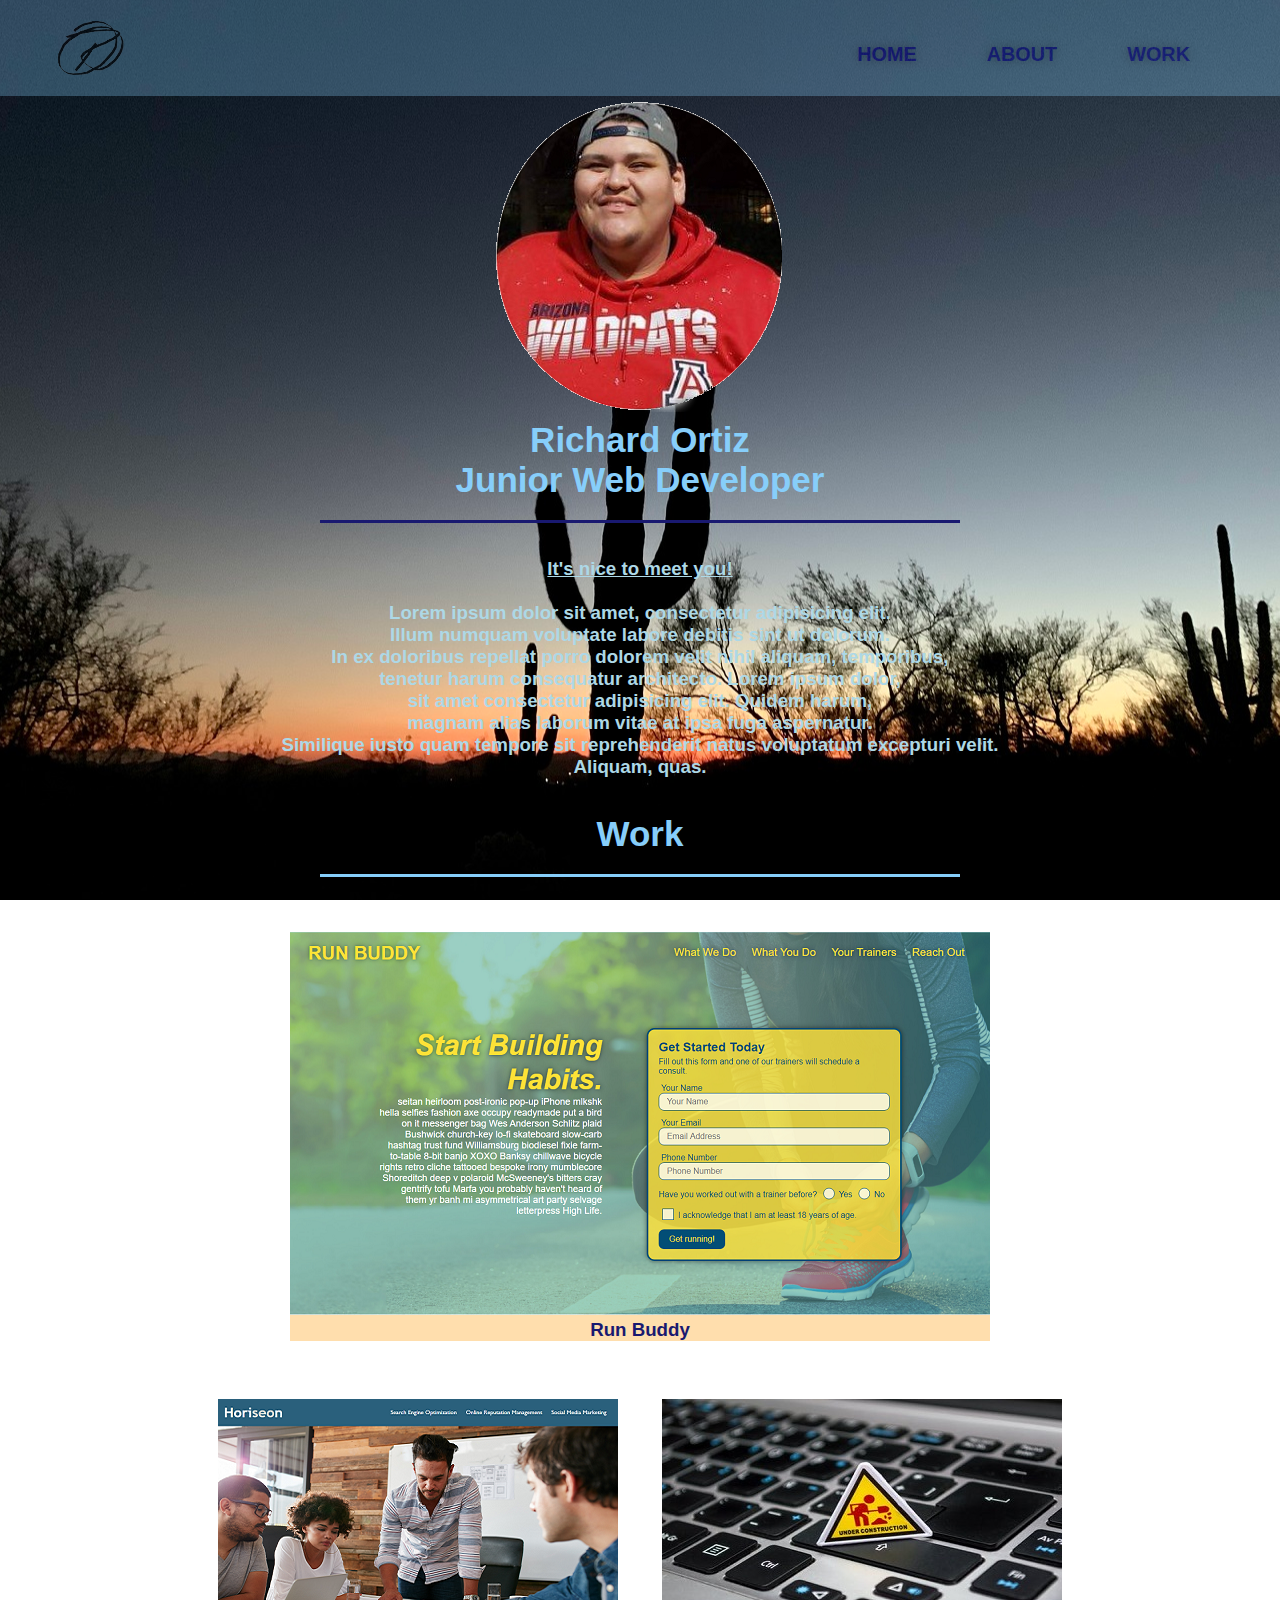
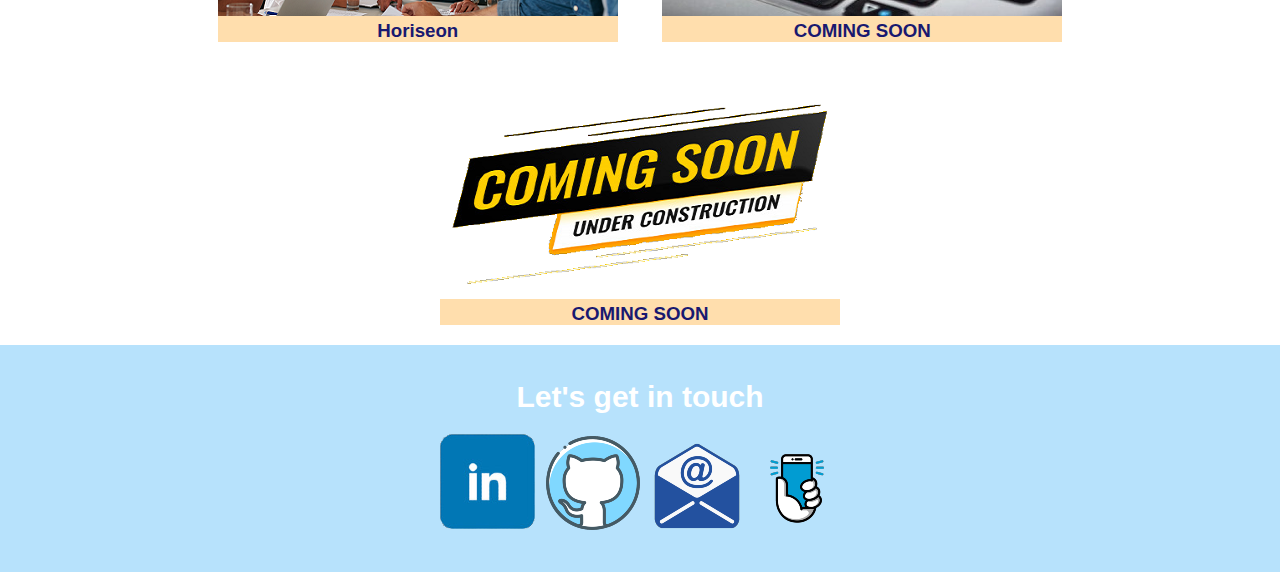
<file: index.html>
<!DOCTYPE html>
<html lang="en">
<head>
    <meta charset="UTF-8">
    <meta name="viewport" content="width=device-width, initial-scale=1.0" />
    <link rel="stylesheet" href="./assets/css/style.css" />
    <title>🤙🏽Richard Ortiz - Portfolio🤘🏽</title>
</head>

<body>
    <!-- Header Nav -->
<header>
<img src="./assets/images/initials.png">
<nav>
    <ul>
    <li><a href="index.html">HOME</a></li>
    <li><a href="about.html">ABOUT</a></li>
    <li><a href="#Work">WORK</a></li>
    </ul>
 </nav>
</header>

<section id="Intro" class="intro">
        <h2 id="About" class="section-title secondary-border">
            <img src="./assets/images/RitchieUofA.png"></a><br>
            Richard Ortiz<br>
            Junior Web Developer<br></h2>
            <h3><u>It's nice to meet you!</u><br><br>
            <ul>Lorem ipsum dolor sit amet, consectetur adipisicing elit.<br>
                Illum numquam voluptate labore debitis sint ut dolorum.<br> 
                In ex doloribus repellat porro dolorem velit nihil aliquam, temporibus,<br>
                tenetur harum consequatur architecto. Lorem ipsum dolor,<br>
                sit amet consectetur adipisicing elit. Quidem harum,<br>
                magnam alias laborum vitae at ipsa fuga aspernatur.<br>
                Similique iusto quam tempore sit reprehenderit natus voluptatum excepturi velit.<br> 
                Aliquam, quas.</ul></h3><br><br>
</section>

<!-- Work Placeholder -->
    <section id="Work">
       <!-- Background Image -->
        <div class="flex-row">
          <h2 id="Work1" class="section-title primary-border">
             Work 
          </h2>
        </div>
    </section>
    
    <div class="container">
        <div class="Work1">
            <a href="https://xritchie91.github.io/run-buddy/">
                <img src="./assets/images/RunBuddy.png" alt="Run Buddy" /></a>
              <h3 class="trainer-name">Run Buddy</h3>
        </div><br><br>
  
        <div class="Work2">
            <a href="https://xritchie91.github.io/Horiseon/"><img src="./assets/images/Horiseon.png" alt="Horiseon" /></a>
              <h3 class="trainer-name">Horiseon</h3>
        </div>
  
        <div class="Work2">
            <img src="./assets/images/Coming Soon 3.jpeg" alt="Coming Soon" />
              <h3 class="trainer-name">COMING SOON</h3>
        </div>

        <div class="Work2">
            <img src="./assets/images/Coming Soon 2.png" alt="Coming Soon" />
              <h3 class="trainer-name">COMING SOON</h3>
        </div>
    </div>
<!-- Work end -->

<!-- footer -->
<footer id="Contact">
    <h2>Let's get in touch</h2><br>
    <!--LinkedIn-->
    <a href="https://www.linkedin.com/in/richard-ortiz-6a8a82bb/">
        <img src="./assets/images/linkedin.png"></a>
        <!--GitHub-->
    <a href="https://github.com/xRitchie91">
        <img src="./assets/images/github.png"></a>
        <!--Email-->
    <a href="mailto:rportiz91@gmail.com">
        <img src="./assets/images/email.png"></a>
        <!--Cell-->
    <a href="tel:7374205488"><img src="assets/images/phone.png"></a>    
   </body>
  </html> 
<!-- footer end -->
</file>
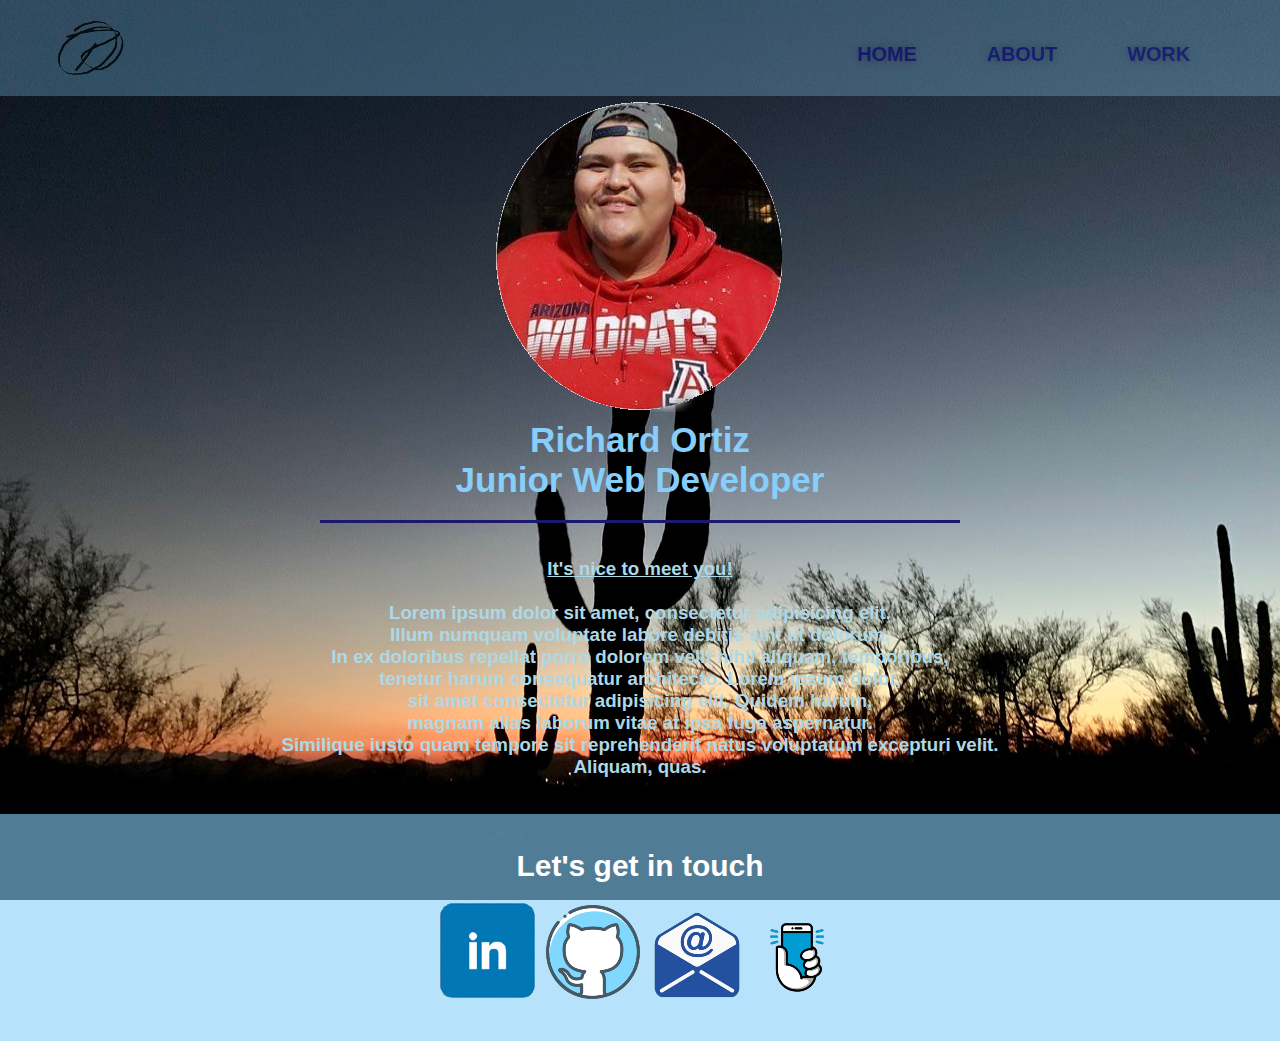
<file: about.html>
<!DOCTYPE html>
<html lang="en">
<head>
    <meta charset="UTF-8">
    <meta name="viewport" content="width=device-width, initial-scale=1.0" />
    <link rel="stylesheet" href="./assets/css/style.css" />
    <title>🤙🏽Richard Ortiz - Portfolio🤘🏽</title>
</head>

<body>
    <!-- Header Nav -->
<header>
<img src="./assets/images/initials.png">
<nav>
    <ul>
    <li><a href="index.html">HOME</a></li>
    <li><a href="#About">ABOUT</a></li>
    <li><a href="#Work">WORK</a></li>
    </ul>
 </nav>
</header>

<section id="Intro" class="intro">
        <h2 id="About" class="section-title secondary-border">
            <img src="./assets/images/RitchieUofA.png"></a><br>
            Richard Ortiz<br>
            Junior Web Developer<br>
        </h2>
            <h3><u>It's nice to meet you!</u><br><br>
            <ul>Lorem ipsum dolor sit amet, consectetur adipisicing elit.<br>
                Illum numquam voluptate labore debitis sint ut dolorum.<br> 
                In ex doloribus repellat porro dolorem velit nihil aliquam, temporibus,<br>
                tenetur harum consequatur architecto. Lorem ipsum dolor,<br>
                sit amet consectetur adipisicing elit. Quidem harum,<br>
                magnam alias laborum vitae at ipsa fuga aspernatur.<br>
                Similique iusto quam tempore sit reprehenderit natus voluptatum excepturi velit.<br> 
                Aliquam, quas.</ul></h3><br><br>
</section>


<!-- footer -->
<footer id="Contact">
    <h2>Let's get in touch</h2><br>
    <!--LinkedIn-->
    <a href="https://www.linkedin.com/in/richard-ortiz-6a8a82bb/">
        <img src="./assets/images/linkedin.png"></a>
        <!--GitHub-->
    <a href="https://github.com/xRitchie91">
        <img src="./assets/images/github.png"></a>
        <!--Email-->
    <a href="mailto:rportiz91@gmail.com">
        <img src="./assets/images/email.png"></a>
        <!--Cell-->
    <a href="tel:7374205488"><img src="assets/images/phone.png"></a>    
   </body>
  </html> 
<!-- footer end -->
</file>
<file: assets/css/style.css>
* {
    box-sizing: border-box;
    margin: 0;
    padding: 0;
  }
  
body {
    color: lightblue;
    font-family: Verdana, Geneva, Tahoma, sans-serif;
    background-image: url('../images/Saguaro\ Sunset.jpeg');
    background-position: center;
    background-attachment: fixed;
  }


  /* header and nav */
header {
    padding: 20px 55px;
    background-color: lightskyblue;
    opacity: 0.3;
    background-size: cover;
    background-position: bottom;
    background-position: 80%;
    display: flex;
    justify-content: space-between;
    align-items: flex-end;
    flex-wrap: wrap;
    position: -webkit-sticky;
    top: 0;
    z-index: 999;
  }

header h1 a {
    font-weight: unset;
    margin: 0;
    font-size: 42px;
    color: lightskyblue;
    text-shadow: 0 0 10px rgba(0, 0, 0, 0.5);
  }

h3 {
    text-align: center;
  }

header a {
    text-decoration: none;
    vertical-align: middle;
  }
  
header nav {
    margin: 10px 0;
  }
  
header nav ul {
    display: flex;
    flex-wrap: wrap;
    justify-content: space-between;
    align-items: center;
    list-style: none;
  }
  
header nav ul li a {
    padding: 20px 35px;
    font-weight: bold;
    font-size: 1.55vw;
    text-shadow: 0 0 10px rgba(0, 0, 0, 0.5);
  }

  /* end header */

.Intro { 
    background: lightskyblue;
  }
  
.section-title {
    font-size: 48px;
    border-bottom: 3px solid;
    color: lightskyblue;
    padding-bottom: 20px;
    text-align: center;
    margin: 0 auto 35px auto;
    width: 50%;
  }
  
.primary-border {
    border-color: midnightblue;
  }
  
.secondary-border {
    border-color: lightskyblue;
  }
 /* section styles end */

 /* Intro styles */ 
.step {
    margin: 50px auto;
    padding-bottom: 50px;
    width: 80%;
    border-bottom: 1px solid midnightblue;
    display: flex;
    flex-wrap: wrap;
    align-items: center;
    justify-content: space-between;
  }

.section-title {
    font-size: 35px;
    border-bottom: 3px solid;
    color: lightskyblue;
    padding-bottom: 20px;
    text-align: center;
    margin: 0 auto 35px auto;
    width: 50%;
  }
  
.primary-border {
    border-color: lightskyblue;
  }
  
.secondary-border {
    border-color: midnightblue;
  }

/* Trainers Placeholder start */
.Works {
    width: 100%;
    margin: 0 auto;
    display: flex;
    flex-wrap: wrap;
    justify-content: space-around;
  }

.container {
    text-align: center;
}
  
.Work1 {
    margin: 20px;
    width: 700px;
    text-align: center;
    background: navajowhite;
    color: midnightblue;
    display: inline-block;
  }

  .Work2 {
    margin: 20px;
    width: 400px;
    text-align: center;
    background: navajowhite;
    color: midnightblue;
    display: inline-block;
  }
  
  .Work img {
    width: 100%;
  }
  /* Work Placeholder styles end */

  /* footer */
  footer {
    background: rgba(135,206,250,0.6);
    padding: 35px 30px;
    display: legacy;
    justify-content: space-between;
    flex-wrap: wrap;
    width: 100%;
    text-align: center;
  }
  
  footer h2 {
    color: white;
    font-size: 30px;
    margin: 0;
  }
  
  footer a {
    color: rgb(25, 29, 31);
    text-decoration: none;
  }
  /* end footer */

  /* Media Queries*/
  @media screen
  and (min-device-width: 1200px)
  and (max-device-width: 1600px)
  and (-webkit-min-device-pixel-ratio: 1) { 
  }

  @media screen 
  and (min-device-width: 1200px)
  and (max-device-width: 1600px)
  and (-webkit-min-device-pixel-ratio: 2)
  and (min-resolution: 192dpi) {   
  }
</file>
